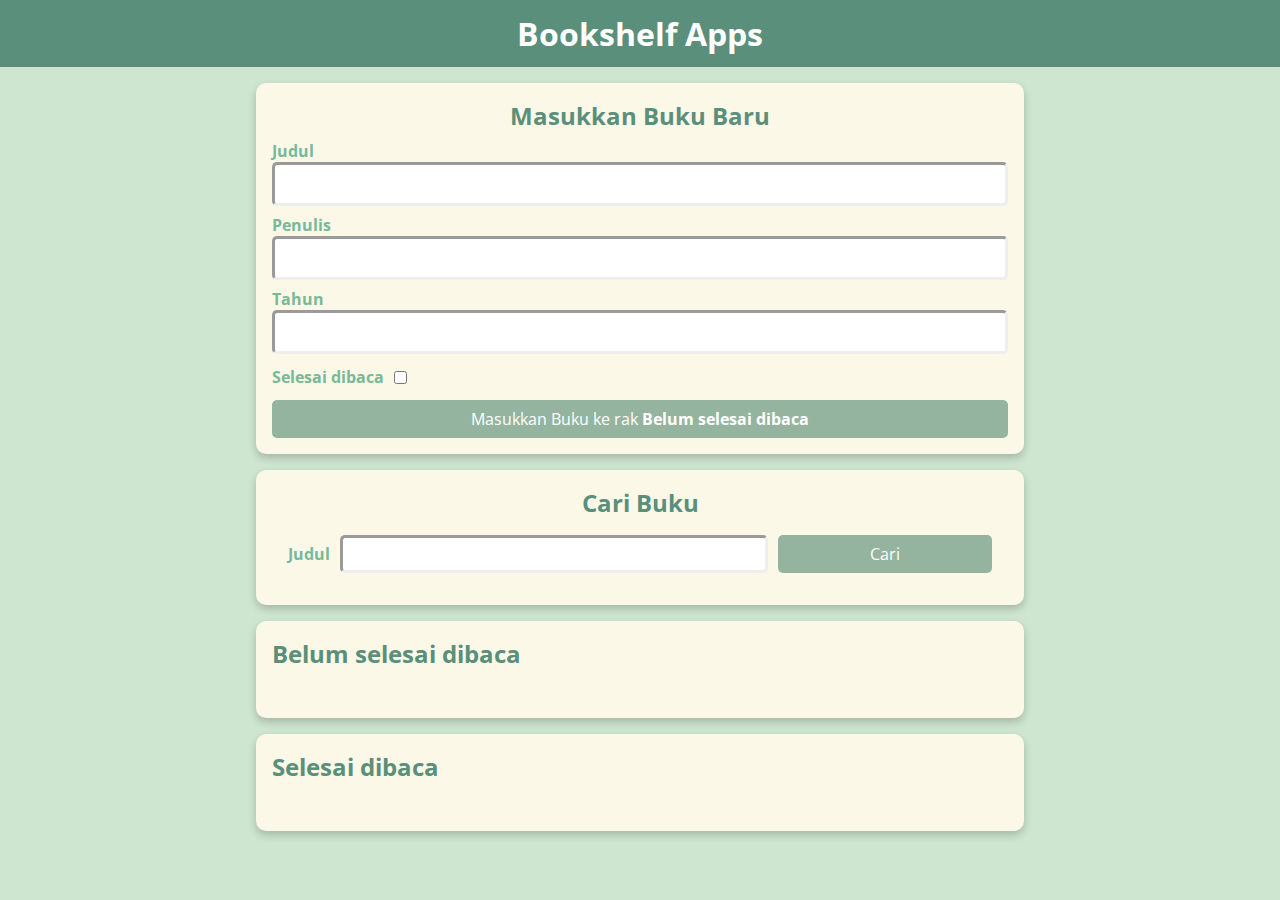
<file: bookshelf-apps/index.html>
<!doctype html>
<html lang="en">
<head>
  <meta charset="UTF-8">
  <meta name="viewport"
        content="width=device-width, user-scalable=no, initial-scale=1.0, maximum-scale=1.0, minimum-scale=1.0">
  <meta http-equiv="X-UA-Compatible" content="ie=edge">
  <title>Bookshelf Apps</title>
  <link rel="preconnect" href="https://fonts.gstatic.com">
  <link href="https://fonts.googleapis.com/css2?family=Open+Sans:wght@300;400;600;700;800&display=swap"
        rel="stylesheet">
  <link rel="stylesheet" href="style.css">
</head>
<body>
<header class="head_bar">
  <h1 class="head_bar__title">Bookshelf Apps</h1>
</header>

<main>
  <section class="input_section">
    <h2>Masukkan Buku Baru</h2>
    <form id="inputBook">
      <div class="input">
        <label for="inputBookTitle">Judul</label>
        <input id="inputBookTitle" type="text" required>
      </div>
      <div class="input">
        <label for="inputBookAuthor">Penulis</label>
        <input id="inputBookAuthor" type="text" required>
      </div>
      <div class="input">
        <label for="inputBookYear">Tahun</label>
        <input id="inputBookYear" type="number" required>
      </div>
      <div class="input_inline">
        <label for="inputBookIsComplete">Selesai dibaca</label>
        <input id="inputBookIsComplete" type="checkbox">
      </div>
      <button id="bookSubmit" type="submit">Masukkan Buku ke rak <span id="submitText">Belum selesai dibaca</span></button>
    </form>
  </section>
  
  <section class="search_section">
    <h2>Cari Buku</h2>
    <form id="searchBook">
      <label for="searchBookTitle">Judul</label>
      <input id="searchBookTitle" type="text">
      <button id="searchSubmit" type="submit">Cari</button>
    </form>
  </section>
  
  <section class="book_shelf">
    <h2>Belum selesai dibaca</h2>
    
    <div id="incompleteBookshelfList" class="book_list">
<!--      <article class="book_item">-->
<!--        <h3>Book Title</h3>-->
<!--        <p>Penulis: John Doe</p>-->
<!--        <p>Tahun: 2002</p>-->
<!--    -->
<!--        <div class="action">-->
<!--          <button class="green">Selesai dibaca</button>-->
<!--          <button class="red">Hapus buku</button>-->
<!--        </div>-->
<!--      </article>-->
    </div>
  </section>
  
  <section class="book_shelf">
    <h2>Selesai dibaca</h2>
    
    <div id="completeBookshelfList" class="book_list">
<!--      <article class="book_item">-->
<!--        <h3>Book Title</h3>-->
<!--        <p>Penulis: John Doe</p>-->
<!--        <p>Tahun: 2002</p>-->
<!--        -->
<!--        <div class="action">-->
<!--          <button class="green">Belum selesai di Baca</button>-->
<!--          <button class="red">Hapus buku</button>-->
<!--        </div>-->
<!--      </article>-->
    </div>
  </section>
</main>

<script src="main.js"></script>

</body>
</html>
</file>
<file: bookshelf-apps/style.css>
* {
    padding: 0;
    margin: 0;
    box-sizing: border-box;
}

body {
    background-color: #CEE5D0;
}

section {
    background-color: #FCF8E8;
}

body, input, button {
    font-family: 'Open Sans', sans-serif;
}

input, button {
    font-size: 16px;
}

.head_bar {
    padding: 12px;
    display: flex;
    align-items: center;
    justify-content: center;
    background-color: #5A8F7B;
    color: white;
    position: sticky;
    top: 0;
}

main {
    max-width: 800px;
    width: 100%;
    margin: 0 auto;
    padding: 16px;
}

.input_section {
    display: flex;
    flex-direction: column;
    padding: 16px;
    box-shadow: 0 4px 8px 0 rgba(0, 0, 0, 0.2);
    border-radius: 10px;
}

.input_section > h2 {
    text-align: center;
    color: #5A8F7B;
}

.input_section > form > .input {
    margin: 8px 0;
}

.input_section > form > button {
    background-color: #94B49F;
    color: white;
    border: 0;
    border-radius: 5px;
    display: block;
    width: 100%;
    padding: 8px;
    cursor: pointer;
}

.input_section > form > button > span {
    font-weight: bold;
}

.input_section > form > .input > input {
    display: block;
    width: 100%;
    padding: 8px;
    border-radius: 5px;
    border: inset;
}


.input_section > form > .input > label {
    color: #76BA99;
    font-weight: bold;
}

.input_section > form > .input_inline {
    margin: 12px 0;
    display: flex;
    align-items: center;
}

.input_section > form > .input_inline > label {
    color: #76BA99;
    font-weight: bold;
    margin-right: 10px;
}

.search_section {
    margin: 16px 0;
    display: flex;
    flex-direction: column;
    align-items: center;
    padding: 16px;
    box-shadow: 0 4px 8px 0 rgba(0, 0, 0, 0.2);
    border-radius: 10px;
}

.search_section > h2 {
    color: #5A8F7B;
}

.search_section > form {
    padding: 16px;
    width: 100%;
    display: grid;
    grid-template-columns: auto 1fr 0.5fr;
    grid-gap: 10px;
}

.search_section > form > label {
    display: flex;
    align-items: center;
    color: #76BA99;
    font-weight: bold;
}

.search_section > form > input {
    padding: 5px;
    border-radius: 5px;
    border: inset;
}

.search_section > form > button {
    background-color: #94B49F;
    color: white;
    border: 0;
    border-radius: 5px;
    cursor: pointer;
}

.book_shelf {
    margin: 16px 0 0 0;
    padding: 16px;
    box-shadow: 0 4px 8px 0 rgba(0, 0, 0, 0.2);
    border-radius: 10px;
}

.book_shelf > h2 {
    color: #5A8F7B;
}

.book_shelf > .book_list {
    padding: 16px;
}

.book_shelf > .book_list > .book_item {
    padding: 8px 16px 16px 16px;
    border-radius: 10px;
    margin: 10px 0;
    background-color: white;
    box-shadow: 0 4px 8px 0 rgb(0 0 0 / 20%);
    color: #005c39;
}

.book_shelf > .book_list > .book_item > h3, p {
    margin: 8px 0;
}

.book_shelf > .book_list > .book_item > .action > button {
    border: 0;
    padding: 5px;
    margin: 0 5px 0 0;
    border-radius: 5px;
    cursor: pointer;
}

.book_shelf > .book_list > .book_item > .action > .green {
    background-color: darkgreen;
    color: white;
}

.book_shelf > .book_list > .book_item > .action > .red {
    background-color: darkred;
    color: white;
}
</file>
